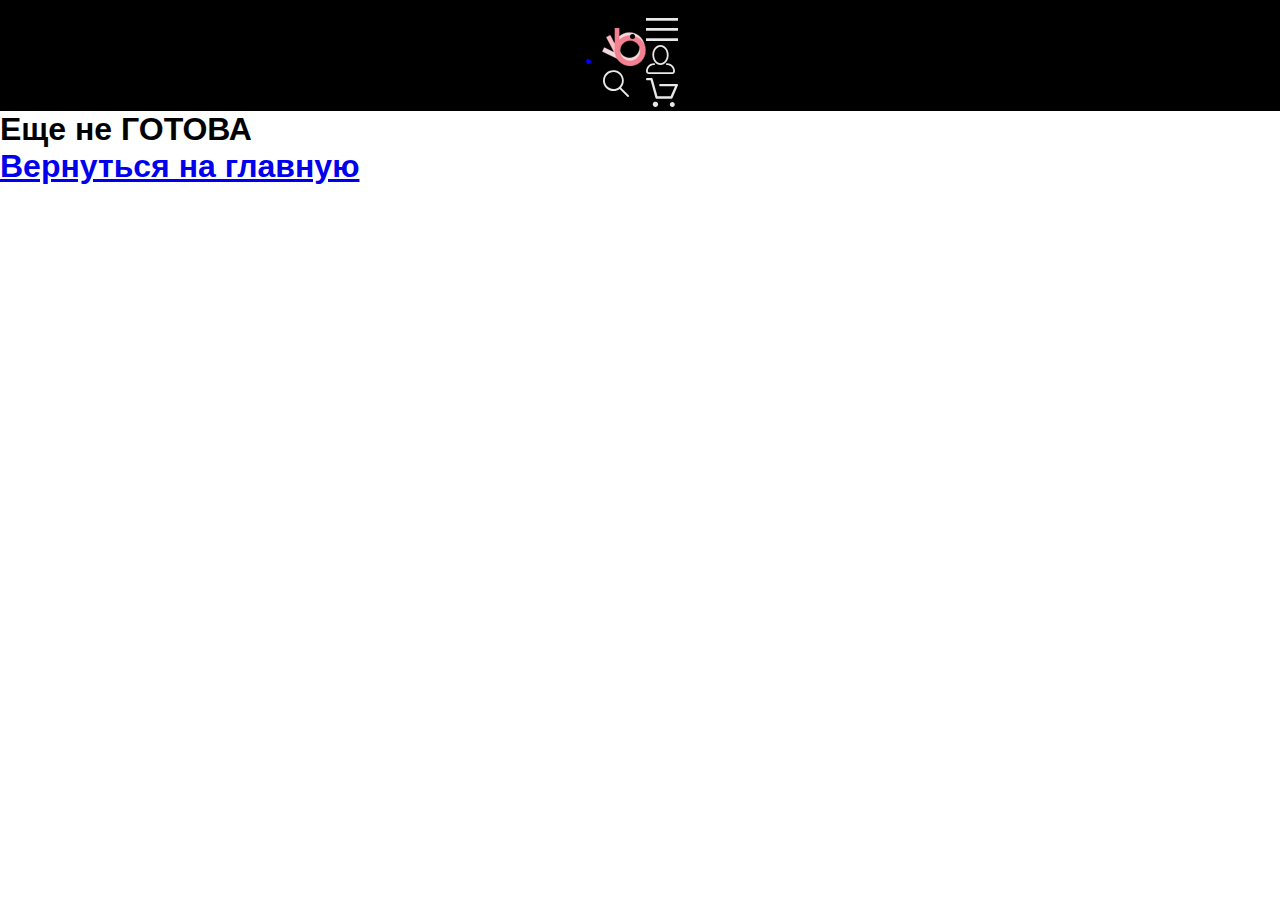
<file: accesories.html>
<!DOCTYPE html>
<html lang="en">

<head>
    <meta charset="UTF-8">
    <meta http-equiv="X-UA-Compatible" content="IE=edge">
    <meta name="viewport" content="width=device-width, initial-scale=1.0">
    <title>ACCESORIES</title>
    <link rel="stylesheet" href="index.css">
</head>

<body>
    <div class="header">
        <div class="menu">
            <div class="logo">
                <ul class="list_1">
                    <a href="index.html">
                        <li><img src="img/Logo.svg" alt="logo"></li>
                    </a>
                    <li><img src="img/find.svg" alt="find"></li>
                </ul>
            </div>
            <div class="navi">
                <ul class="list_2">
                    <li> <img src="img/list.svg" alt=""> </li>
                    <li><img src="img/reg.svg" alt=""></li>
                    <li><img src="img/shop.svg" alt=""></li>
                </ul>
            </div>

        </div>
    </div>
    <h1>Еще не ГОТОВА</h1>
    <a href="index.html">
        <h1>Вернуться на главную</h1>
    </a>
</body>

</html>
</file>
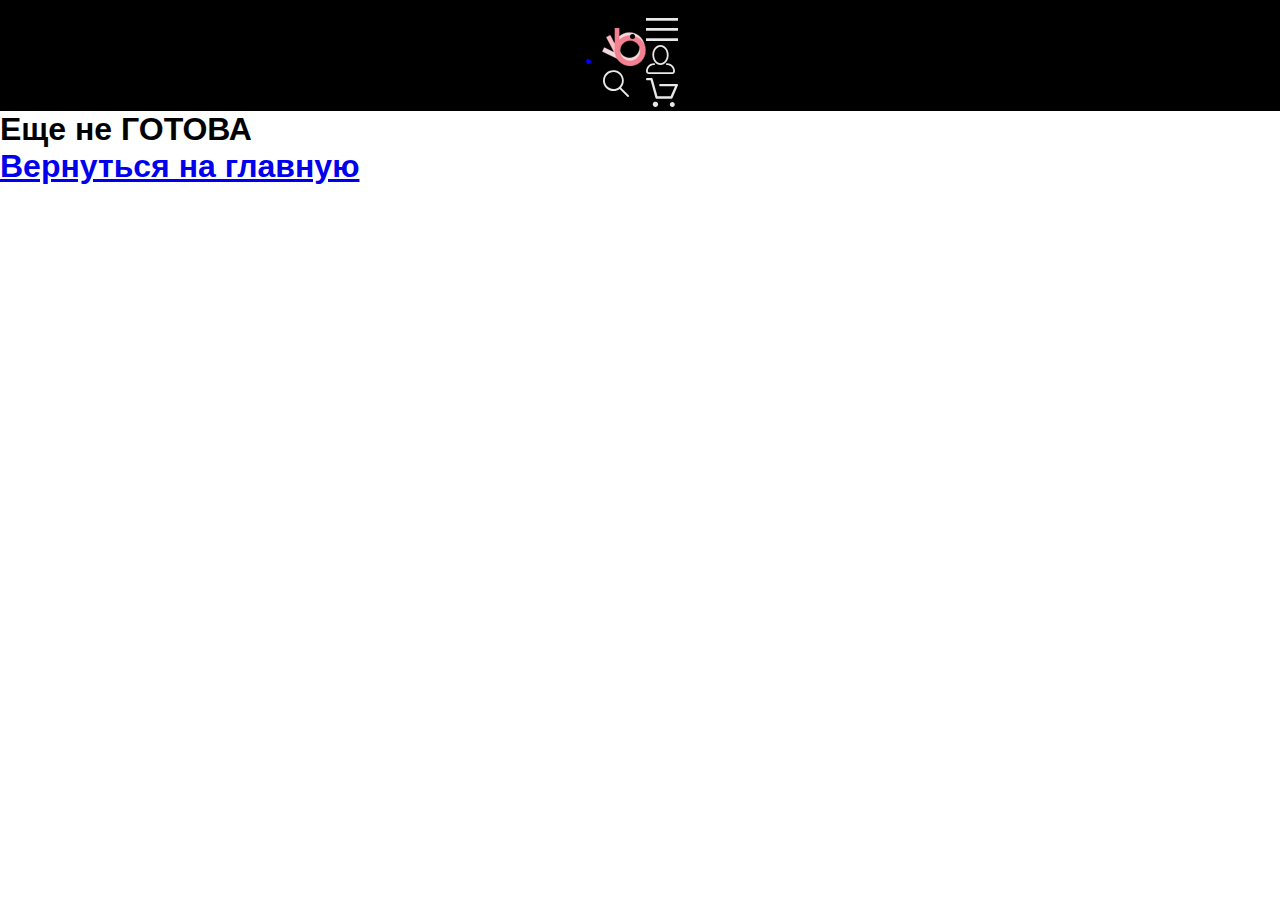
<file: for_kids.html>
<!DOCTYPE html>
<html lang="en">

<head>
    <meta charset="UTF-8">
    <meta http-equiv="X-UA-Compatible" content="IE=edge">
    <meta name="viewport" content="width=device-width, initial-scale=1.0">
    <title>for_kids</title>
    <link rel="stylesheet" href="index.css">
</head>

<body>
    <div class="header">
        <div class="menu">
            <div class="logo">
                <ul class="list_1">
                    <a href="index.html">
                        <li><img src="img/Logo.svg" alt="logo"></li>
                    </a>
                    <li><img src="img/find.svg" alt="find"></li>
                </ul>
            </div>
            <div class="navi">
                <ul class="list_2">
                    <li> <img src="img/list.svg" alt=""> </li>
                    <li><img src="img/reg.svg" alt=""></li>
                    <li><img src="img/shop.svg" alt=""></li>
                </ul>
            </div>

        </div>
    </div>
    <h1>Еще не ГОТОВА</h1>
    <a href="index.html">
        <h1>Вернуться на главную</h1>
    </a>
</body>

</html>
</file>
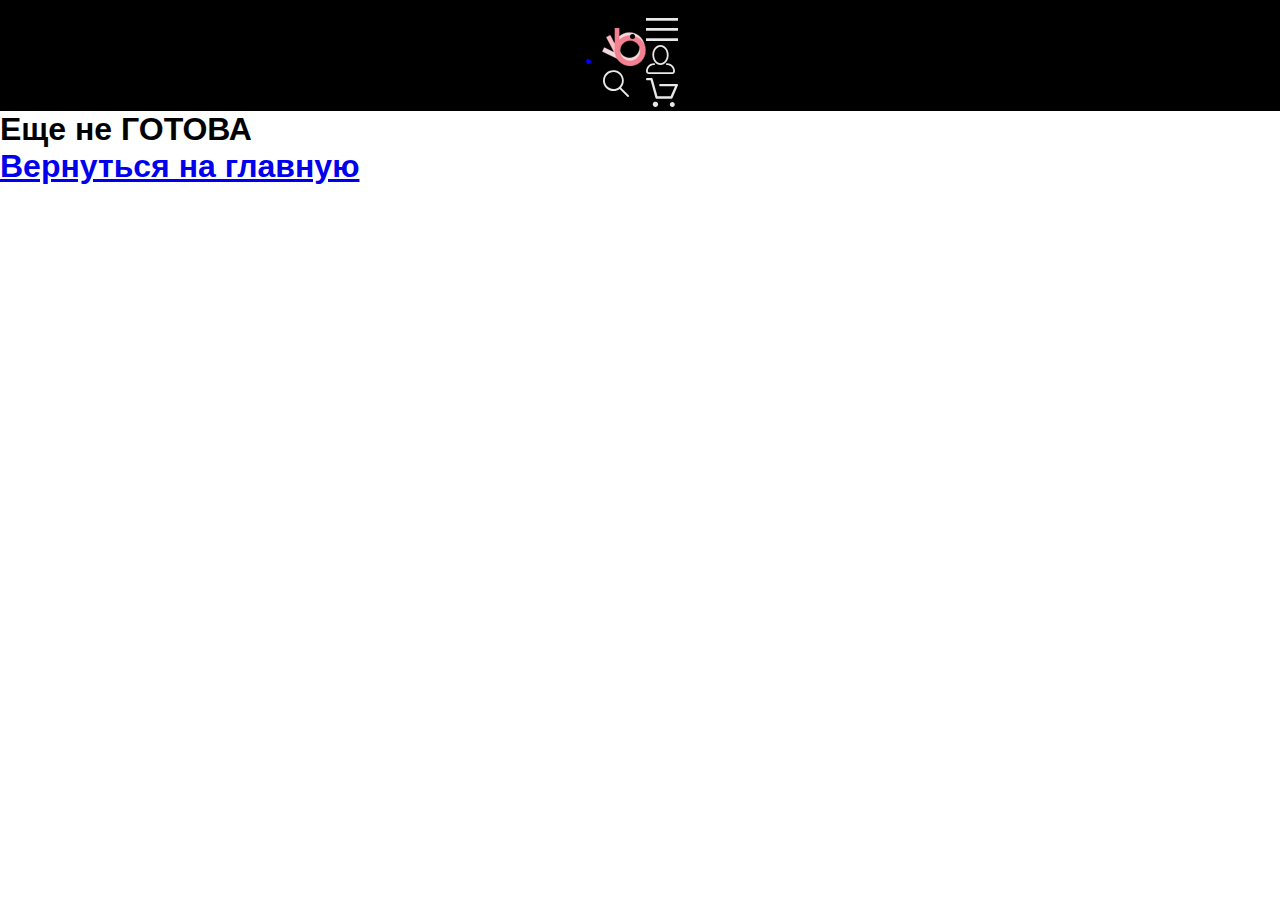
<file: for_man.html>
<!DOCTYPE html>
<html lang="en">

<head>
    <meta charset="UTF-8">
    <meta http-equiv="X-UA-Compatible" content="IE=edge">
    <meta name="viewport" content="width=device-width, initial-scale=1.0">
    <title>for_men</title>
    <link rel="stylesheet" href="index.css">
</head>

<body>
    <div class="header">
        <div class="menu">
            <div class="logo">
                <ul class="list_1">
                    <a href="index.html">
                        <li><img src="img/Logo.svg" alt="logo"></li>
                    </a>
                    <li><img src="img/find.svg" alt="find"></li>
                </ul>
            </div>
            <div class="navi">
                <ul class="list_2">
                    <li> <img src="img/list.svg" alt=""> </li>
                    <li><img src="img/reg.svg" alt=""></li>
                    <li><img src="img/shop.svg" alt=""></li>
                </ul>
            </div>

        </div>
    </div>
    <h1>Еще не ГОТОВА</h1>
    <a href="index.html">
        <h1>Вернуться на главную</h1>
    </a>
</body>

</html>
</file>
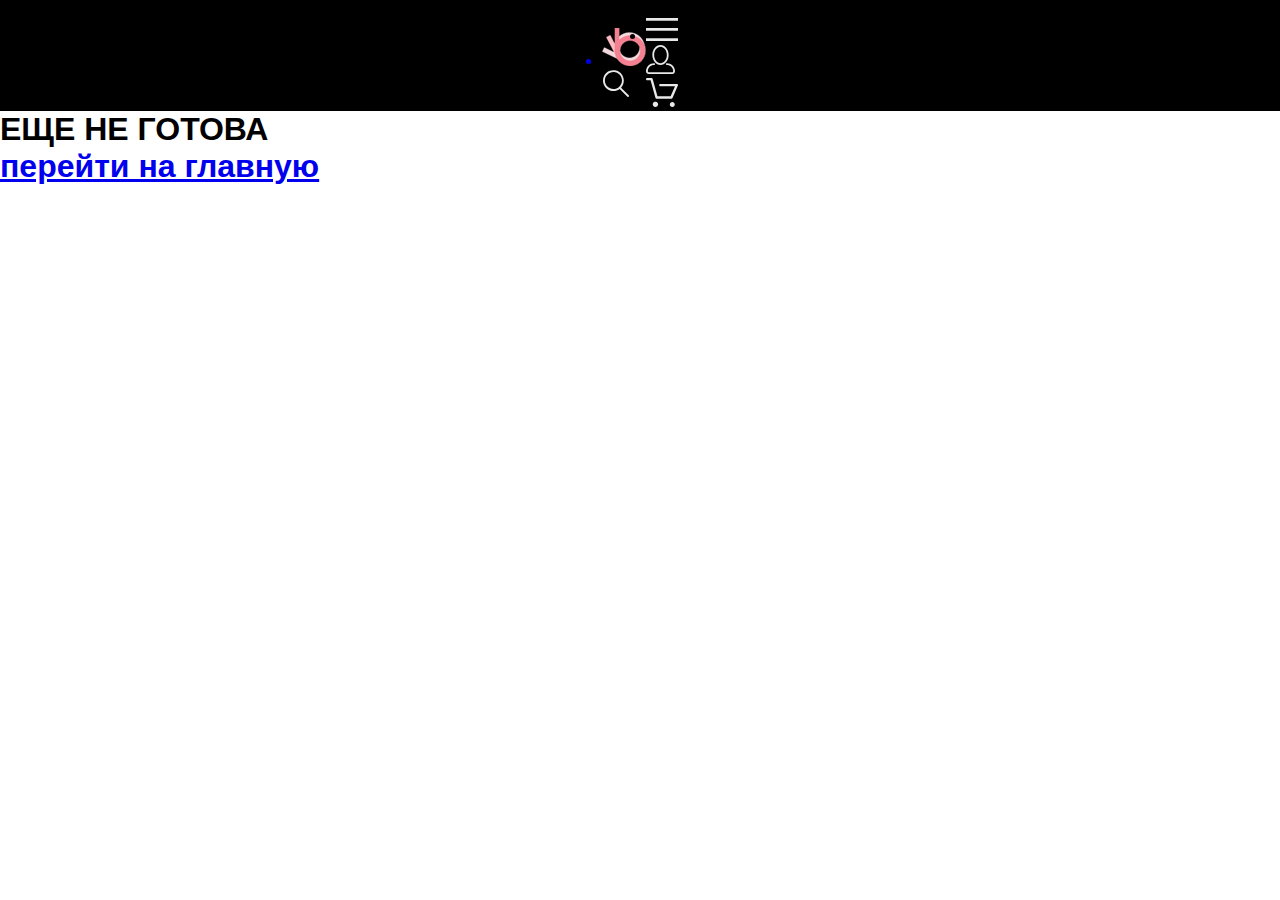
<file: for_women.html>
<!DOCTYPE html>
<html lang="en">

<head>
    <meta charset="UTF-8">
    <meta http-equiv="X-UA-Compatible" content="IE=edge">
    <meta name="viewport" content="width=device-width, initial-scale=1.0">
    <title>fo_women</title>
    <link rel="stylesheet" href="index.css">
</head>

<body>
    <div class="header">
        <div class="menu">
            <div class="logo">
                <ul class="list_1">
                    <a href="index.html">
                        <li><img src="img/Logo.svg" alt="logo"></li>
                    </a>
                    <li>
                        <img src="img/find.svg" alt="find">
                    </li>
                </ul>
            </div>
            <div class="navi">
                <ul class="list_2">
                    <li> <img src="img/list.svg" alt=""> </li>
                    <li><img src="img/reg.svg" alt=""></li>
                    <li><img src="img/shop.svg" alt=""></li>
                </ul>
            </div>

        </div>
    </div>
    <h1>ЕЩЕ НЕ ГОТОВА</h1>
    <a href="index.html">
        <h1>перейти на главную</h1>
    </a>

</body>

</html>
</file>
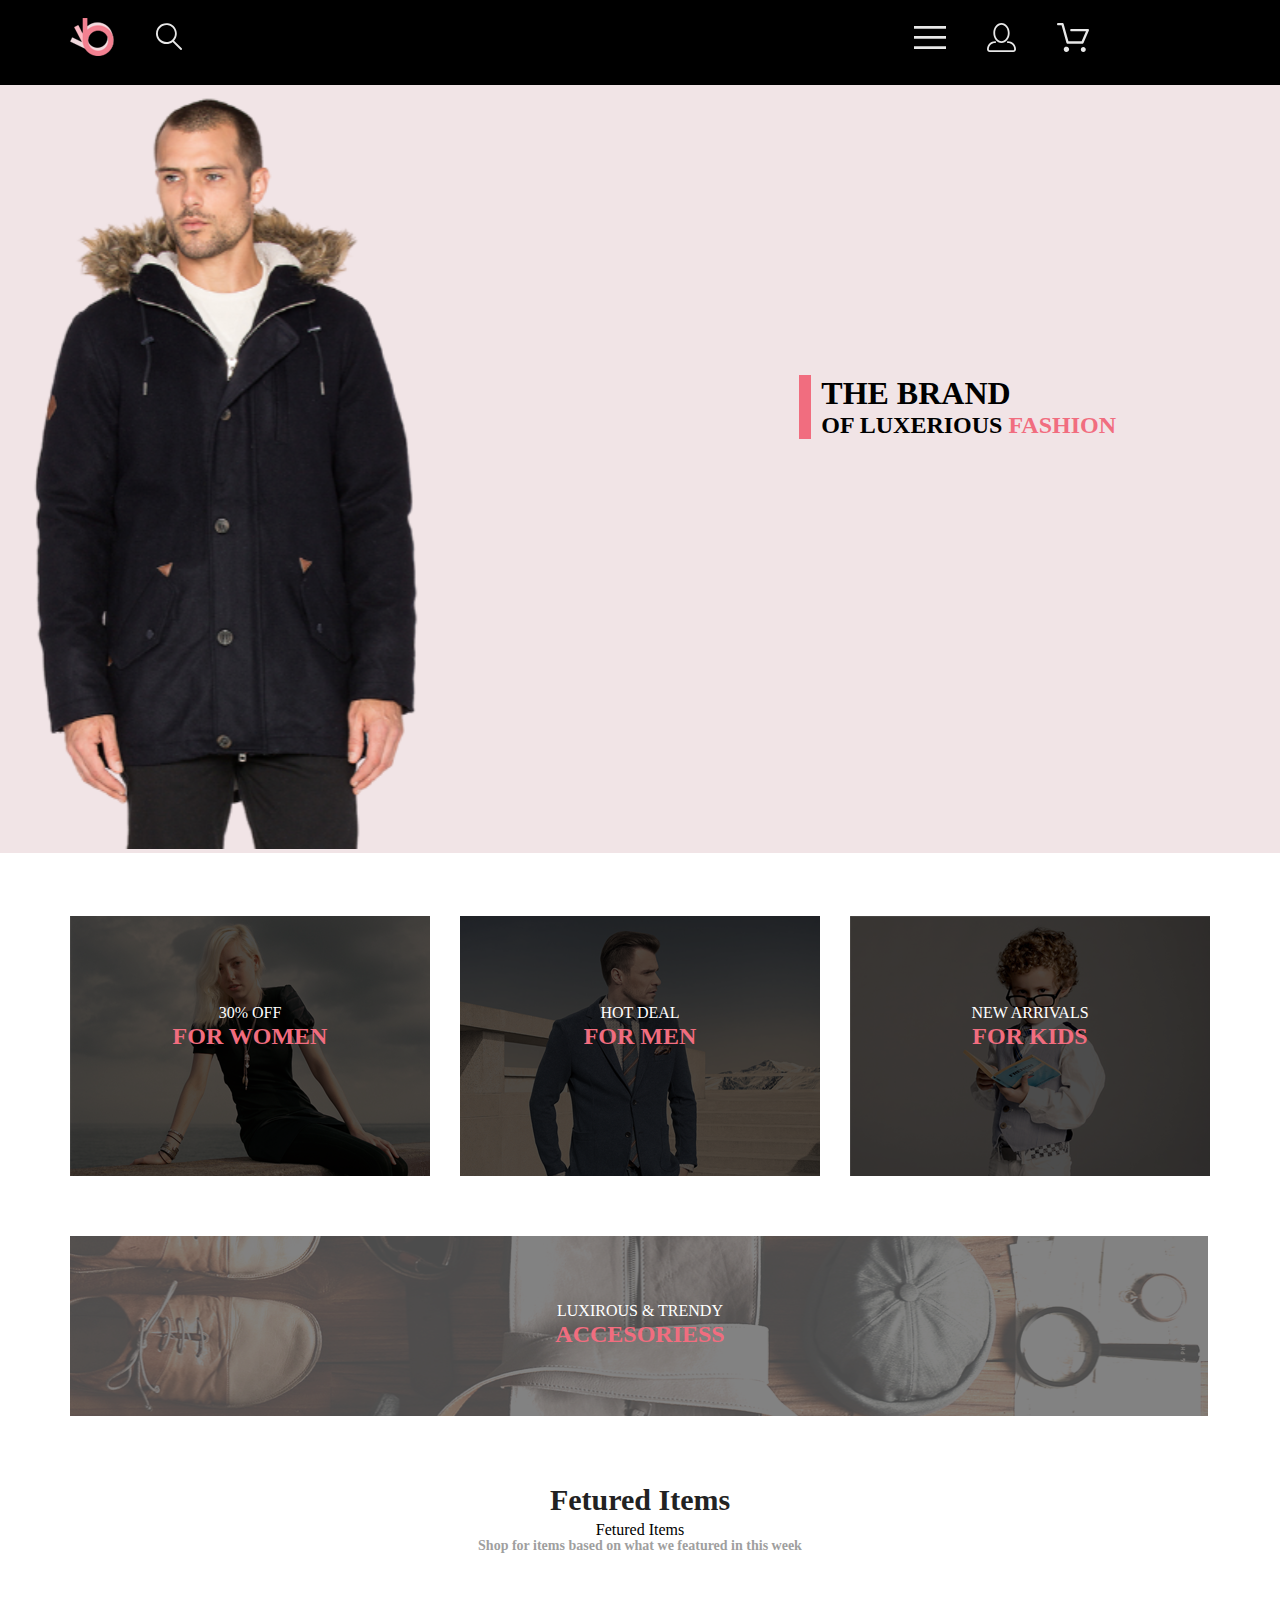
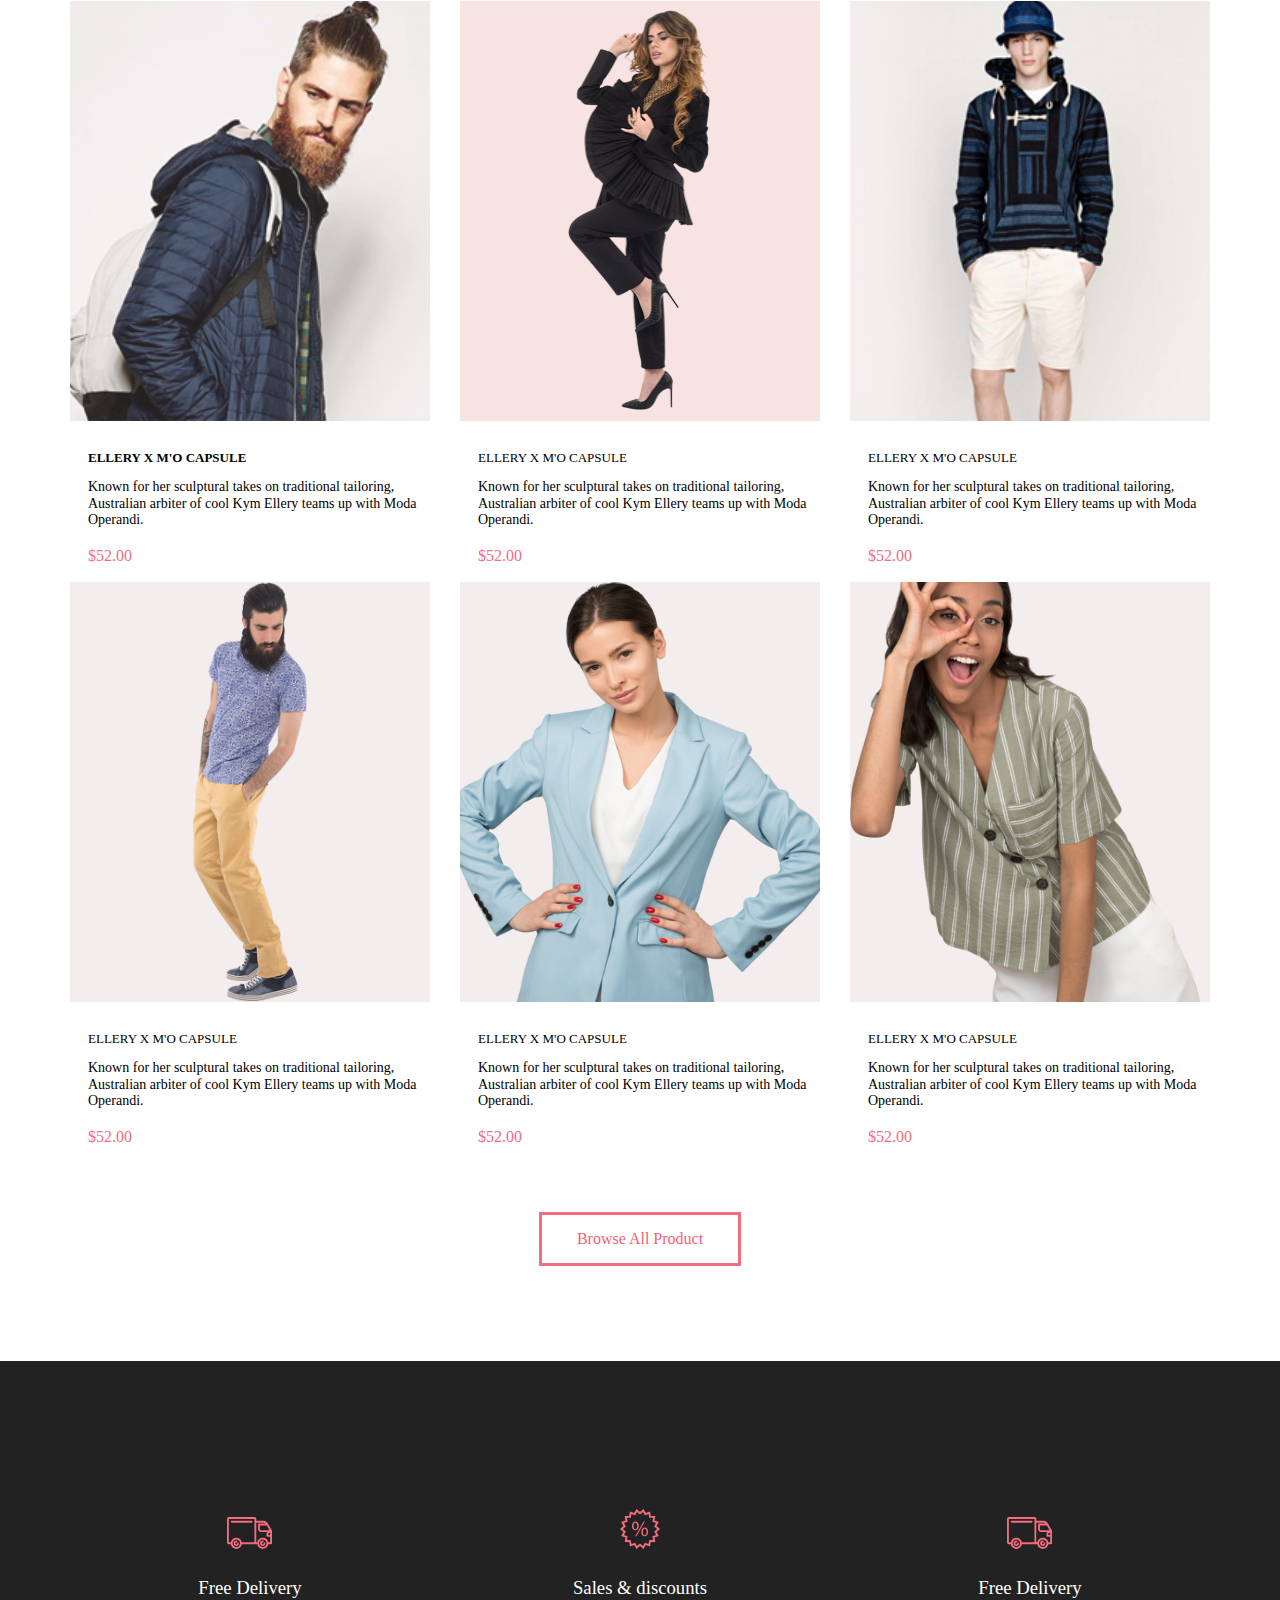
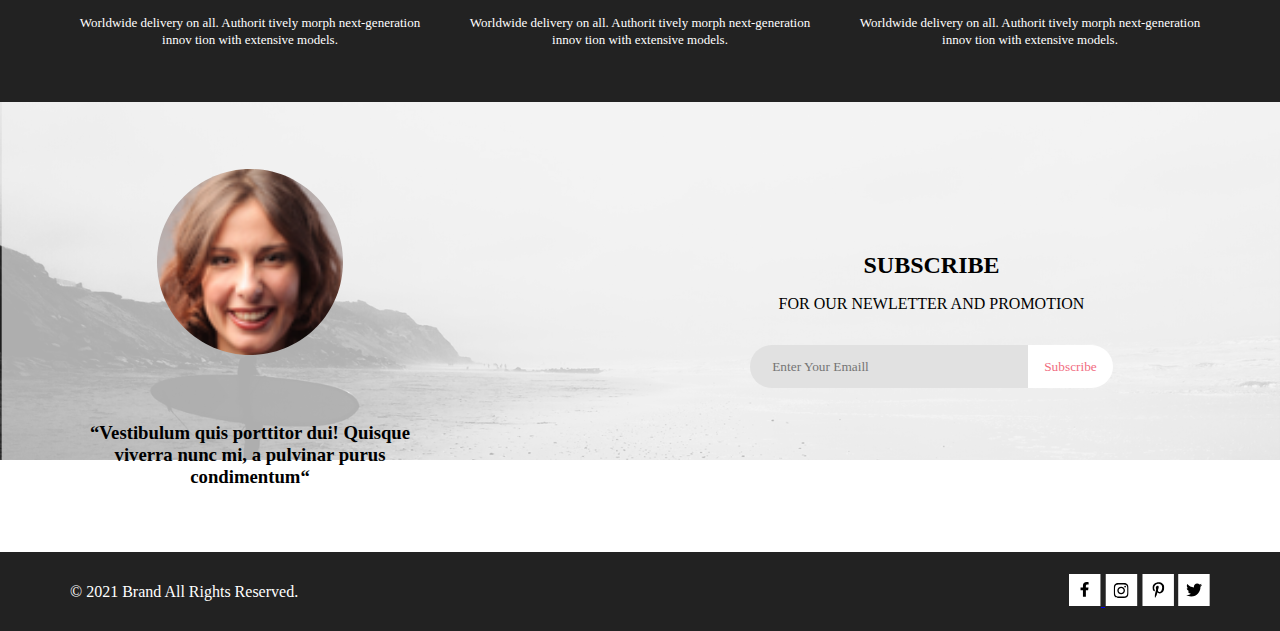
<file: menu.html>
<!DOCTYPE html>
<html lang="en">

<head>
    <meta charset="UTF-8">
    <meta http-equiv="X-UA-Compatible" content="IE=edge">
    <meta name="viewport" content="width=device-width, initial-scale=1.0">
    <title>menu</title>
    <link rel="stylesheet" href="menu.css">
</head>

<body>

    <header class="header">

        <div class="conteiner_menu">
            <ul class="menu">
                <li class="menu_link"><a href="#"><img src="img/Logo.svg" alt=""></a></li>

                <li class="menu_link"><a href="#"><img src="img/find.svg" alt=""></a></li>

            </ul>

            <ul class="menu">
                <li class="menu_link"> <img src="img/list.svg" alt="" class="list"> </a>




                    <div class="mega_menu_box">



                        <h3 class="mega_menu_heading">menu</h3>

                        <div class="mega_menu_item">
                            <h3 class="mega_menu_title">man</h3>

                            <a href="#" class="link_mega_menu">товар</a>

                            <a href="#" class="link_mega_menu">товар</a>

                            <a href="#" class="link_mega_menu">товар</a>

                            <a href="#" class="link_mega_menu">товар</a>


                        </div>
                        <div class="mega_menu_item">
                            <h3 class="mega_menu_title">woman</h3>

                            <a href="#" class="link_mega_menu">товар</a>

                            <a href="#" class="link_mega_menu">товар</a>

                            <a href="#" class="link_mega_menu">товар</a>

                            <a href="#" class="link_mega_menu">товар</a>


                        </div>
                        <div class="mega_menu_item">
                            <h3 class="mega_menu_title">kids</h3>

                            <a href="#" class="link_mega_menu">товар</a>

                            <a href="#" class="link_mega_menu">товар</a>

                            <a href="#" class="link_mega_menu">товар</a>

                            <a href="#" class="link_mega_menu">товар</a>


                        </div>
                        <div class="mega_menu_item">
                            <h3 class="mega_menu_title">accessories</h3>

                            <a href="#" class="link_mega_menu">товар</a>

                            <a href="#" class="link_mega_menu">товар</a>

                            <a href="#" class="link_mega_menu">товар</a>

                            <a href="#" class="link_mega_menu">товар</a>


                        </div>
                    </div>


                </li>

                <li class="menu_link"><a href="#"><img src="img/reg.svg" alt=""></a></li>

                <li class="menu_link"><a href="#"><img src="img/shop.svg" alt=""></a></li>

            </ul>

        </div>

    </header>




    <div class="item_main">
        <div class="conteiner_main">
            <div class="men">
                <img src="img/main_img.svg" alt="main_img">
            </div>

            <div class="brand">
                <h1 class="the_brand">THE BRAND</h1>
                <h2 class="fashion"> OF LUXERIOUS <span>FASHION</span>
                </h2>
            </div>
        </div>
    </div>


    <div class="promo">

        <div class="promo_conteiner">
            <div class="promo_item">
                <a href="#" class="promo_link">
                    <h3 class="promo_item_text">
                        30% OFF
                        <br>
                        <span class="text">FOR WOMEN</span>

                    </h3>
                    <div class="promo_item_img">
                        <img src="img/for-women.svg" alt="" class="img_item">
                    </div>

                </a>


            </div>

            <div class="promo_item">
                <a href="#" class="promo_link">
                    <h3 class="promo_item_text">
                        HOT DEAL
                        <br>
                        <span class="text">FOR MEN</span>

                    </h3>
                    <div class="promo_item_img">
                        <img src="img/for-men.svg" alt="">
                    </div>

                </a>


            </div>

            <div class="promo_item">
                <a href="#" class="promo_link">
                    <h3 class="promo_item_text">
                        NEW ARRIVALS
                        <br>
                        <span class="text">FOR KIDS</span>

                    </h3>
                    <div class="promo_item_img">
                        <img src="img/for-kids.svg" alt="">
                    </div>

                </a>


            </div>

        </div>

    </div>

    <!-- большая плашка -->

    <div class="big_promo">

        <div class="big_promo_conteiner">
            <a class="big_link_promo" href="accesories.html">

                <img class="big_img_promo" src="img/acesories.svg" alt="">

                <div class="big_promo_text">
                    LUXIROUS & TRENDY

                    <br>
                    <span class="text_big_promo">ACCESORIESS</span>
                </div>

            </a>
        </div>
    </div>

    <!-- Fetured Items -->
    <section class="fetured_conteiner">
        <div class="text_fetured">
            <h3 class="fetured">Fetured Items </h3> Fetured Items
            <h3 class="shop">Shop for items based on what we featured in this week</h3>
        </div>

        <!-- item-fetured -->
        <div class="item_box">
            <div class="item">
                <img src="img/item-1.svg" alt="">

                <h3 class="item_header">
                    ELLERY X M'O CAPSULE
                </h3>

                <div class="item_text">
                    Known for her sculptural takes on traditional tailoring, Australian arbiter of cool Kym Ellery
                    teams
                    up
                    with Moda
                    Operandi.
                </div>
                <div class="item_price">$52.00</div>
            </div>

            <div class="item">
                <img src="img/itm-2.svg" alt="">

                <div class="item_header">
                    ELLERY X M'O CAPSULE
                </div>

                <p class="item_text">
                    Known for her sculptural takes on traditional tailoring, Australian arbiter of cool Kym Ellery
                    teams
                    up
                    with Moda
                    Operandi.
                </p>
                <p class="item_price">$52.00</p>
            </div>

            <div class="item">
                <img src="img/itm-3.svg" alt="">

                <div class="item_header">
                    ELLERY X M'O CAPSULE
                </div>

                <div class="item_text">
                    Known for her sculptural takes on traditional tailoring, Australian arbiter of cool Kym Ellery
                    teams
                    up
                    with Moda
                    Operandi.
                </div>
                <div class="item_price">$52.00</div>
            </div>

            <div class="item">
                <img src="img/itm-4.svg" alt="">

                <div class="item_header">
                    ELLERY X M'O CAPSULE
                </div>

                <div class="item_text">
                    Known for her sculptural takes on traditional tailoring, Australian arbiter of cool Kym Ellery
                    teams
                    up
                    with Moda
                    Operandi.
                </div>
                <div class="item_price">$52.00</div>
            </div>

            <div class="item">
                <img src="img/itm-5.svg" alt="">

                <div class="item_header">
                    ELLERY X M'O CAPSULE
                </div>

                <div class="item_text">
                    Known for her sculptural takes on traditional tailoring, Australian arbiter of cool Kym Ellery
                    teams
                    up
                    with Moda
                    Operandi.
                </div>
                <div class="item_price">$52.00</div>
            </div>

            <div class="item">
                <img src="img/itm-6.svg" alt="">

                <div class="item_header">
                    ELLERY X M'O CAPSULE
                </div>

                <div class="item_text">
                    Known for her sculptural takes on traditional tailoring, Australian arbiter of cool Kym Ellery
                    teams
                    up
                    with Moda
                    Operandi.
                </div>
                <div class="item_price">$52.00</div>
            </div>
        </div>

        <!-- кнопка Browse All Product -->
        <a href="#" class="bottom">
            <div class="browse_bottom">
                <p class="browse_text">Browse All Product</p>
            </div>
        </a>
    </section>

    <footer>
        <div class="first_footer">
            <div class="footer_conteiner">
                <a href="#" class="bread">
                    <img src="img/car.svg" alt="delevery" class="img_footer">
                    <h3 class="footer_text">Free Delivery</h3>
                    <p class="footer_item_text">
                        Worldwide delivery on all. Authorit tively morph next-generation innov tion with extensive
                        models.
                    </p>
                </a>

                <a href="#" class="bread">
                    <img src="img/discount%.svg" alt="discount" style="margin-top: -8px;" class="img_footer">
                    <h3 class="footer_text">Sales & discounts</h3>
                    <p class="footer_item_text">
                        Worldwide delivery on all. Authorit tively morph next-generation innov tion with extensive
                        models.
                    </p>
                </a>

                <a href="#" class="bread">
                    <img src="img/car.svg" alt="delevery" class="img_footer">
                    <h3 class="footer_text">Free Delivery</h3>
                    <p class="footer_item_text">
                        Worldwide delivery on all. Authorit tively morph next-generation innov tion with extensive
                        models.
                    </p>
                </a>

            </div>




        </div>

        <div class="subscribe">
            <div class="subscribe_conteiner">

                <div class="review">
                    <img src="img/face.svg" alt="" class="img_review">
                    <h3 class="review_text">“Vestibulum quis porttitor dui! Quisque viverra nunc mi, a pulvinar purus
                        condimentum“</h3>
                </div>


                <div class="form">

                    <div class="text_form">
                        <h2 class="text_subscribe">SUBSCRIBE</h2>
                        <p class="text_sub">FOR OUR NEWLETTER AND PROMOTION</p>
                    </div>




                    <form action="#">
                        <input class="enter_text" type="email" placeholder="Enter Your Emaill"><button
                            class="button_subscribe" type="">
                            <span class="text_bottom">Subscribe </span>
                        </button>
                    </form>



                </div>
            </div>
        </div>

        <div class="second_footer">
            <div class="second_footer_conteiner">
                <p class="righs">© 2021 Brand All Rights Reserved.</p>
                <div class="media">
                    <a href="#">
                        <img src="img/fb.svg" alt="" class="fb">
                    </a>

                    <a href="#"><img src="img/istg.svg" alt="" class="imstagram"></a>

                    <a href="#"><img src="img/6.svg" alt="" class="pinterest"></a>

                    <a href="#"><img src="img/tw.svg" alt="" class="twetter"></a>


                </div>

            </div>


        </div>

    </footer>




</body>

</html>
</file>
<file: index.css>
* {
    padding: 0px;
    margin: 0px;
    font-family: 'Lato', sans-serif;
    outline: none;
}

.header {
    background-color: black;
    display: flex;
    justify-content: center;


}

.conteiner_menu {
    width: 1140px;
    display: flex;
    justify-content: space-between;

}

.menu {
    display: flex;
    margin: 0px;
    padding: 18px 0px 0px 0px;
    align-items: center;
}

.menu_link {
    display: block;
    padding-right: 41px;
    position: relative;
    padding-bottom: 25px;
}


.mega_menu_box {
    position: absolute;
    background-color: white;
    top: 49px;
    left: -2px;
    width: 232px;
    padding-bottom: 50px;
    min-height: 764px;
    display: none;
}


/* эффект появления меню */
.menu_link:hover .mega_menu_box {
    display: table;
}

.mega_menu_heading {
    color: #000000;
    text-transform: uppercase;
    margin-top: 37px;
    margin-left: 34px;
    margin-bottom: 24px;
}


.link_mega_menu {
    display: block;
    text-decoration: none;
    text-transform: capitalize;
    color: #6F6E6E;
    margin-top: 11px;
    margin-left: 54.5px;
    font-size: 14px;
    line-height: 17px;
    line-height: 100%;
    margin-bottom: 12px;


}

.item_main {
    background-color: #F1E4E6;
    display: flex;
    flex-direction: column;
    align-items: center;

}

.conteiner_main {
    width: 1800px;
    display: flex;
    justify-content: space-between;

}

.men {
    margin-left: 69px;
}

.brand {
    border-left: 12px solid #F16D7F;
    height: fit-content;
    padding-left: 10px;
    margin-top: 290px;
    margin-right: 424px
}

.the_brand .fashion {
    display: block;
}

span {
    color: #F16D7F;
}

.mega_menu_title {
    text-decoration: none;
    text-transform: uppercase;
    margin-left: 34px;
    margin-bottom: 12px;
    color: #F16D7F;
    font-size: 14px;
    line-height: 17px;
    line-height: 100%;
    margin-top: 20px;


}

/* эффект окрашивания ссылки товаров */

.link_mega_menu:hover {
    color: #F16D7F;

}


.promo {
    display: flex;
    justify-content: center;


}

.promo_conteiner {
    width: 1140px;
    display: flex;
    justify-content: space-between;
    position: relative;


}

.promo_item {

    margin-bottom: 56px;
    margin-top: 63px;


}



.promo_item_text {
    display: block;
    position: absolute;
    text-align: center;
    font-weight: 400;
    font-size: 16px;
    Line-height: 19.2px;
    top: 150px;
    width: 360px;
    z-index: 1;
}

.promo_item_img {
    filter: brightness(30%);
}




.promo_link {
    display: block;
    text-decoration: none;
    color: white;
    font-weight: 400;
    font-size: 16px;
    line-height: 19.2px;

}

.promo_link:hover .promo_item_img {
    filter: none;

}


.text {
    font-weight: 700;
    font-size: 24px;
    line-height: 28.8px;

}

.big_promo {
    display: flex;
    justify-content: center;

}

.big_promo_conteiner {
    width: 1140px;
}

.big_link_promo {
    display: block;

}



.big_promo_conteiner {
    width: 1140px;
    display: flex;
    justify-content: space-between;
    position: relative;

}

.big_link_promo {
    display: block;
    text-decoration: none;
}

.big_img_promo {
    filter: brightness(30%);
}

.big_link_promo:hover .big_img_promo {
    filter: none;
}

.big_promo_text {
    display: block;
    position: absolute;
    text-align: center;
    font-weight: 400;
    font-size: 16px;
    Line-height: 19.2px;
    top: 65px;
    width: 1140px;
    z-index: 1;
    color: white;


}

.text_big_promo {
    font-weight: 700;
    font-size: 24px;
    line-height: 28.8px;
}

.fetured_conteiner {
    display: flex;
    flex-direction: column;
    align-items: center;
}

.text_fetured {
    margin-top: 65px;
    display: flex;
    flex-direction: column;
    align-items: center;
    margin-bottom: 48px;
}

.fetured {
    color: #222222;
    font-size: 30px;
    line-height: 36px;
    line-height: 100%;
    margin-bottom: 6px;
}

.shop {
    font-size: 14px;
    line-height: 17px;
    line-height: 100%;
    color: #9F9F9F;
}



.item_box {
    width: 1140px;
    height: 100%;
    display: flex;
    flex-wrap: wrap;
    justify-content: space-between;

}

.item {
    width: 360px;
    height: 100%;
    background-color: #F8F8F8;
    margin-top: 30px;
    position: relative;
}

.item_link_box {
    display: block;
    text-decoration: none;
    color: #5D5D5D;


}

.text_add_cart {
    padding: 8px;
}

.add_link {
    display: block;
    display: none;
    text-decoration: none;
    color: #FFFFFF;
    border: 1px solid white;
    width: fit-content;
    position: absolute;
    top: 188px;
    left: 111px;
    padding: 10px 15px 10px 15px;

}

.item:hover .add_link {
    display: flex;
}


.item:hover .img_item {
    filter: brightness(30%);
}

.add_link:hover {
    box-shadow: 0px 0px 8px 8px #FFFFFF;
    border: #F8F8F8;
}



.text_add_cart {
    display: block;
}

.item_header {
    display: block;
    color: #000000;
    font-size: 13px;
    line-height: 15.6px;
    margin-top: 25px;
    margin-left: 18px;
}

.item_text {
    display: block;
    margin-top: 13px;
    font-size: 14px;
    line-height: 16.8px;
    margin-left: 18px;
}

.item_price {
    margin-top: 18px;
    color: #F16D7F;
    margin-left: 18px;
    margin-bottom: 20px;
}

.bottom {
    text-decoration: none;
    margin-bottom: 95px;
    margin-top: 49px;

}

.browse_bottom {
    border: 3px solid #F16D7F;
    width: fit-content;
}

.browse_text {
    color: #F26376;
    padding: 15px 35px;
}

.bottom:hover {
    background-color: #F16D7F;

}

.browse_text:hover {
    color: white;
}

.footer {
    flex: 0 0 auto;
}

.first_footer {
    background-color: #222222;
    display: flex;
    justify-content: center;
}

.footer_conteiner {
    height: 341px;
    width: 1140px;
    display: flex;
    justify-content: space-between;
    align-items: center;
}

.bread {
    text-decoration: none;
    width: 360px;
    margin-top: 103px;
    display: flex;
    align-items: center;
    flex-direction: column;
}

.img_footer {
    display: block;
    display: flex;
    justify-content: center;
    align-items: center;

}

.footer_text {
    color: #FFFFFF;
    font-weight: 400;
    margin-top: 28px;
    display: block;
}

.footer_item_text {
    color: #FFFFFF;
    font-weight: 300;
    margin-top: 16px;
    display: block;
    font-size: 13px;
    line-height: 16.77px;
    text-align: center;
}

.subscribe {
    background-image: url(img/photo-subscribe.svg);
    background-repeat: no-repeat;
    background-size: cover;
    background-position: bottom;
    height: 450px;
    display: flex;
    justify-content: center;
}

.subscribe_conteiner {
    width: 1140px;
    display: flex;
    justify-content: space-between;
}

.review {
    display: flex;
    flex-direction: column;
    align-items: center;
    font-size: 20px;
    line-height: 24px;

}

.img_review {
    margin-top: 87px;
    margin-bottom: 50px;
}

.review_text {
    display: block;
    width: 360px;
    text-align: center;
}

.form {
    display: flex;
    flex-direction: column;
    align-items: center;
    text-align: center;
    width: 557px;
}

.text_form {
    display: block;
    margin-top: 150px;
    text-align: center;
    margin-bottom: 32px;
    text-align: center;
}

.text_subscribe {
    display: block;
    width: 557px;
    margin-bottom: 16px;
    width: 557px;
}

.text_sub {
    text-align: center;
}

.enter_text {
    height: 43px;
    width: 234px;
    border-style: none;
    background-color: #E1E1E1;
    border-radius: 30px 0px 0px 30px;
    padding-left: 22px;
    padding-right: 22px;

}

.button_subscribe {
    height: 43px;
    border-style: none;
    background-color: #FFFFFF;
    border-radius: 0px 30px 30px 0px;
}

.text_bottom {
    padding-left: 16px;
    padding-right: 16px;
    color: #F16D7F;
    padding-top: 13px;
    padding-bottom: 13px;
}

.button_subscribe:hover {
    background-color: #F16D7F;
}

.text_bottom:hover {
    color: #FFFFFF;
}

.second_footer {
    background-color: #222222;
    display: flex;
    justify-content: center;
    height: 79px;
}

.second_footer_conteiner {
    display: flex;
    justify-content: space-between;
    width: 1140px;
    color: #FFFFFF;
    align-items: center;

}

.media {
    display: flex;
}

.icone {
    display: block;
    margin-right: 8px;
    color: #000000;
    background-color: #FFFFFF;
    height: 32px;
    width: 32px;
}

.icone:hover {
    background-color: #F16D7F;
    color: #FFFFFF;

}
</file>
<file: menu.css>
* {
    padding: 0px;
    margin: 0px;
    font-family: Lato sans-serif;
}

.header {
    background-color: black;
    display: flex;
    justify-content: center;


}

.conteiner_menu {
    width: 1140px;
    display: flex;
    justify-content: space-between;

}

.menu {
    display: flex;
    margin: 0px;
    padding: 18px 80px 25px 0px;
    align-items: center;
}

.menu_link {
    display: block;
    margin-right: 41px;
    position: relative;
}


.mega_menu_box {
    position: absolute;
    background-color: white;
    top: 52px;
    left: -2px;
    width: 232px;
    padding-bottom: 50px;
    min-height: 764px;
    display: none;
}


/* эффект появления меню */
.menu:hover .mega_menu_box {
    display: table;
}

.mega_menu_heading {
    color: #000000;
    text-transform: uppercase;
    margin-top: 37px;
    margin-left: 34px;
    margin-bottom: 24px;
}


.link_mega_menu {
    display: block;
    text-decoration: none;
    text-transform: capitalize;
    color: #6F6E6E;
    margin-top: 11px;
    margin-left: 54.5px;
    font-size: 14px;
    line-height: 17px;
    line-height: 100%;

}

.item_main {
    background-color: #F1E4E6;
    display: flex;
    flex-direction: column;
    align-items: center;

}

.conteiner_main {
    width: 1800px;
    display: flex;
    justify-content: space-between;

}

.men {
    margin-left: 69px;
}

.brand {
    border-left: 12px solid #F16D7F;
    height: fit-content;
    padding-left: 10px;
    margin-top: 290px;
    margin-right: 424px
}

.the_brand .fashion {
    display: block;
}

span {
    color: #F16D7F;
}

.mega_menu_title {
    text-transform: uppercase;
    margin-left: 34px;
    margin-bottom: 12px;
    color: #F16D7F;
    font-size: 14px;
    line-height: 17px;
    line-height: 100%;
    margin-top: 20px;


}

/* эффект окрашивания ссылки товаров */

.link_mega_menu:hover {
    color: #F16D7F;
}


.promo {
    display: flex;
    justify-content: center;


}

.promo_conteiner {
    width: 1140px;
    display: flex;
    justify-content: space-between;
    position: relative;


}

.promo_item {

    margin-bottom: 56px;
    margin-top: 63px;


}



.promo_item_text {
    display: block;
    position: absolute;
    text-align: center;
    font-weight: 400;
    font-size: 16px;
    Line-height: 19.2px;
    top: 150px;
    width: 360px;
    z-index: 1;
}

.promo_item_img {
    filter: brightness(30%);
}




.promo_link {
    display: block;
    text-decoration: none;
    color: white;
    font-weight: 400;
    font-size: 16px;
    line-height: 19.2px;

}




.text {
    font-weight: 700;
    font-size: 24px;
    line-height: 28.8px;

}

.big_promo {
    display: flex;
    justify-content: center;

}

.big_promo_conteiner {
    width: 1140px;
}

.big_link_promo {
    display: block;

}



.big_promo_conteiner {
    width: 1140px;
    display: flex;
    justify-content: space-between;
    position: relative;
    ;
}

.big_link_promo {
    display: block;
    text-decoration: none;
}

.big_img_promo {
    filter: brightness(30%);
}

.big_promo_text {
    display: block;
    position: absolute;
    text-align: center;
    font-weight: 400;
    font-size: 16px;
    Line-height: 19.2px;
    top: 65px;
    width: 1140px;
    z-index: 1;
    color: white;


}

.text_big_promo {
    font-weight: 700;
    font-size: 24px;
    line-height: 28.8px;
}

.fetured_conteiner {
    display: flex;
    flex-direction: column;
    align-items: center;
}

.text_fetured {
    margin-top: 65px;
    display: flex;
    flex-direction: column;
    align-items: center;
    margin-bottom: 48px;
}

.fetured {
    color: #222222;
    font-size: 30px;
    line-height: 36px;
    line-height: 100%;
    margin-bottom: 6px;
}

.shop {
    font-size: 14px;
    line-height: 17px;
    line-height: 100%;
    color: #9F9F9F;
}

.item_box {
    width: 1140px;
    display: flex;
    flex-wrap: wrap;
    justify-content: space-between;
}

.item {
    width: 360px;
    height: 581px;
}

.item_header {
    display: block;
    color: #000000;
    font-size: 13px;
    line-height: 15.6px;
    margin-top: 25px;
    margin-left: 18px;
}

.item_text {
    display: block;
    margin-top: 13px;
    font-size: 14px;
    line-height: 16.8px;
    margin-left: 18px;
}

.item_price {
    margin-top: 18px;
    color: #F16D7F;
    margin-left: 18px;


}

.bottom {
    text-decoration: none;
    margin-bottom: 95px;
    margin-top: 49px;

}

.browse_bottom {
    border: 3px solid #F16D7F;
    width: fit-content;
}

.browse_text {
    color: #F26376;
    padding: 15px 35px;
}

.bottom:hover {
    background-color: #F16D7F;
}

.browse_text:hover {
    color: white;
}

.footer {
    flex: 0 0 auto;
}

.first_footer {
    background-color: #222222;
    display: flex;
    justify-content: center;
}

.footer_conteiner {
    height: 341px;
    width: 1140px;
    display: flex;
    justify-content: space-between;
    align-items: center;
}

.bread {
    text-decoration: none;
    width: 360px;
    margin-top: 103px;
    display: flex;
    align-items: center;
    flex-direction: column;
}

.img_footer {
    display: block;
    display: flex;
    justify-content: center;
    align-items: center;

}

.footer_text {
    color: #FFFFFF;
    font-weight: 400;
    margin-top: 28px;
    display: block;
}

.footer_item_text {
    color: #FFFFFF;
    font-weight: 300;
    margin-top: 16px;
    display: block;
    font-size: 13px;
    line-height: 16.77px;
    text-align: center;
}

.subscribe {
    background-image: url(img/photo-subscribe.svg);
    background-repeat: no-repeat;
    background-size: 100%;
    height: 450px;
    display: flex;
    justify-content: center;
}

.subscribe_conteiner {
    width: 1140px;
    display: flex;
    justify-content: space-between;
}

.review {
    display: flex;
    flex-direction: column;
    align-items: center;
}

.img_review {
    display: block;
    height: 320px;
    width: 186px;

}

.review_text {
    display: block;
    width: 360px;
    text-align: center;
}

.form {
    display: flex;
    flex-direction: column;
    align-items: center;
    text-align: center;
    width: 557px;
}

.text_form {
    display: block;
    margin-top: 150px;
    text-align: center;
    margin-bottom: 32px;
    text-align: center;
}

.text_subscribe {
    display: block;
    width: 557px;
    margin-bottom: 16px;
    width: 557px;
}

.text_sub {
    text-align: center;
}

.enter_text {
    height: 43px;
    width: 256px;
    border-style: none;
    background-color: #E1E1E1;
    border-radius: 30px 0px 0px 30px;
    padding-left: 22px;

}

.button_subscribe {
    height: 43px;
    border-style: none;
    background-color: #FFFFFF;
    border-radius: 0px 30px 30px 0px;
}

.text_bottom {
    padding-left: 16px;
    padding-right: 16px;
    color: #F16D7F;
    padding-top: 13px;
    padding-bottom: 13px;
}

.button_subscribe:hover {
    background-color: #F16D7F;
}

.text_bottom:hover {
    color: #FFFFFF;
}

.second_footer {
    background-color: #222222;
    display: flex;
    justify-content: center;
    height: 79px;
}

.second_footer_conteiner {
    display: flex;
    justify-content: space-between;
    width: 1140px;
    color: #FFFFFF;
    align-items: center;

}
</file>
